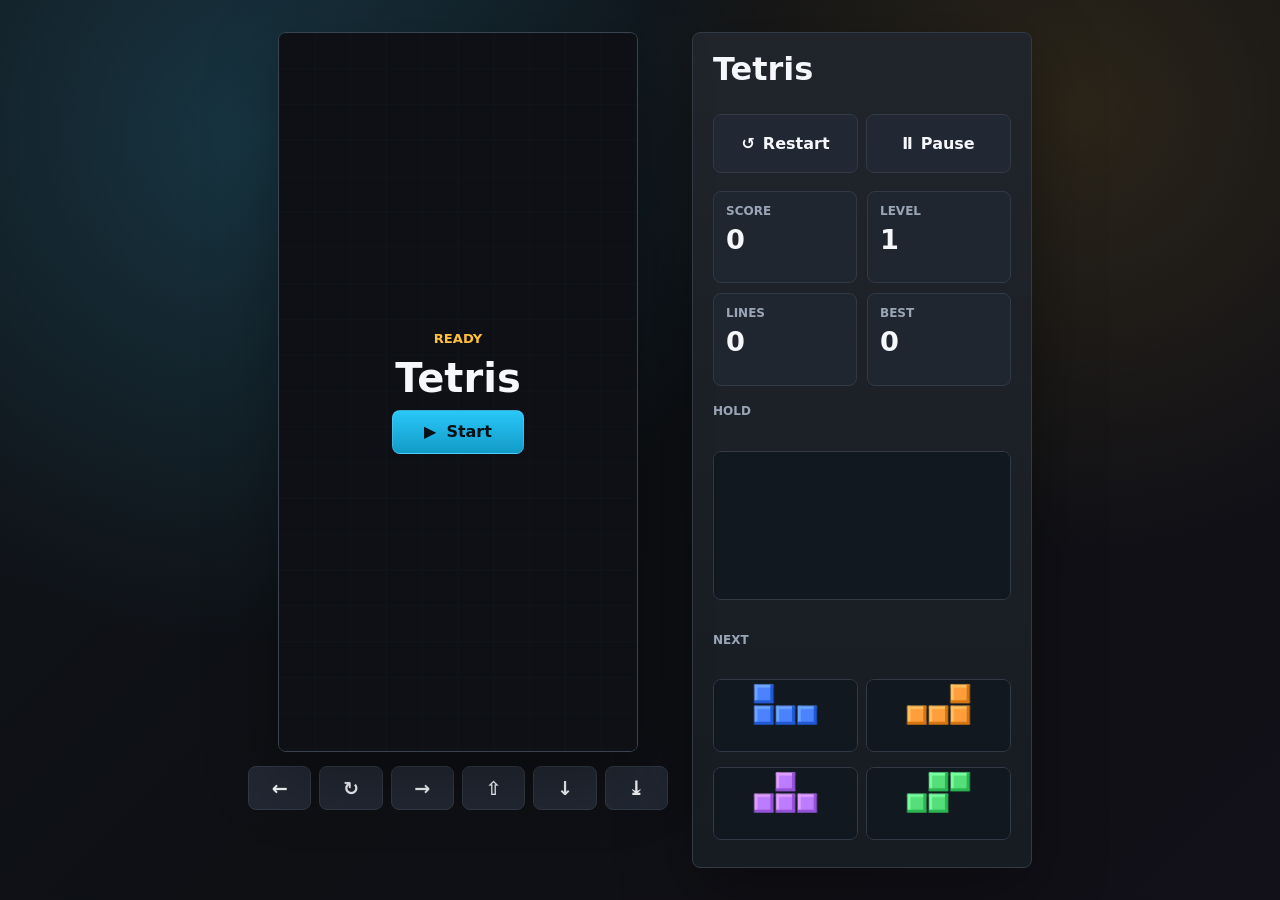
<file: index.html>
<!doctype html>
<html lang="en">
  <head>
    <meta charset="utf-8">
    <meta name="viewport" content="width=device-width, initial-scale=1">
    <title>Tetris</title>
    <link rel="stylesheet" href="./assets/css/styles.css">
  </head>
  <body>
    <main class="app-shell">
      <section class="game-column" aria-label="Tetris board">
        <div class="board-shell">
          <canvas id="board" aria-label="Tetris play field"></canvas>
          <div class="board-overlay" id="overlay">
            <p class="overlay-kicker" id="overlayKicker">Ready</p>
            <h2 id="overlayTitle">Tetris</h2>
            <button class="primary-action" id="overlayAction" type="button">
              <span aria-hidden="true">▶</span>
              <span>Start</span>
            </button>
          </div>
        </div>

        <div class="touch-controls" aria-label="Touch controls">
          <button type="button" data-action="left" title="Move left" aria-label="Move left">←</button>
          <button type="button" data-action="rotate" title="Rotate" aria-label="Rotate">↻</button>
          <button type="button" data-action="right" title="Move right" aria-label="Move right">→</button>
          <button type="button" data-action="hold" title="Hold / swap with Shift" aria-label="Hold or swap piece with Shift">⇧</button>
          <button type="button" data-action="down" title="Soft drop" aria-label="Soft drop">↓</button>
          <button type="button" data-action="drop" title="Hard drop" aria-label="Hard drop">⤓</button>
        </div>
      </section>

      <aside class="side-panel" aria-label="Game status">
        <header class="title-row">
          <h1>Tetris</h1>
          <div class="button-row">
            <button type="button" id="startButton" title="Start or restart">
              <span aria-hidden="true">↺</span>
              <span>Restart</span>
            </button>
            <button type="button" id="pauseButton" title="Pause or resume">
              <span aria-hidden="true">Ⅱ</span>
              <span>Pause</span>
            </button>
          </div>
        </header>

        <div class="score-grid">
          <div>
            <span>Score</span>
            <strong id="score">0</strong>
          </div>
          <div>
            <span>Level</span>
            <strong id="level">1</strong>
          </div>
          <div>
            <span>Lines</span>
            <strong id="lines">0</strong>
          </div>
          <div>
            <span>Best</span>
            <strong id="best">0</strong>
          </div>
        </div>

        <section class="preview-zone" aria-label="Held piece">
          <h2>Hold</h2>
          <canvas id="hold" aria-label="Held piece"></canvas>
        </section>

        <section class="preview-zone" aria-label="Upcoming pieces">
          <h2>Next</h2>
          <div class="next-stack">
            <canvas class="next-piece" data-next="0" aria-label="Next piece 1"></canvas>
            <canvas class="next-piece" data-next="1" aria-label="Next piece 2"></canvas>
            <canvas class="next-piece" data-next="2" aria-label="Next piece 3"></canvas>
            <canvas class="next-piece" data-next="3" aria-label="Next piece 4"></canvas>
          </div>
        </section>
      </aside>
    </main>

    <script src="./assets/js/game.js"></script>
  </body>
</html>
</file>
<file: assets/css/styles.css>
:root {
  color-scheme: dark;
  --page: #0e1014;
  --panel: #171b22;
  --panel-2: #202630;
  --line: #323a46;
  --text: #f5f7fb;
  --muted: #9aa6b7;
  --accent: #38d3ff;
  --accent-2: #ffbf3c;
  --danger: #ff5d73;
  --shadow: 0 24px 70px rgba(0, 0, 0, 0.34);
}

* {
  box-sizing: border-box;
}

html,
body {
  min-height: 100%;
}

body {
  margin: 0;
  background:
    radial-gradient(circle at 20% 15%, rgba(56, 211, 255, 0.18), transparent 32rem),
    radial-gradient(circle at 84% 12%, rgba(255, 191, 60, 0.12), transparent 28rem),
    linear-gradient(135deg, #11141a 0%, var(--page) 52%, #121018 100%);
  color: var(--text);
  font-family: Inter, ui-sans-serif, system-ui, -apple-system, BlinkMacSystemFont, "Segoe UI", sans-serif;
}

button {
  border: 1px solid var(--line);
  border-radius: 8px;
  background: #222833;
  color: var(--text);
  cursor: pointer;
  font: inherit;
  font-weight: 700;
  min-height: 44px;
  transition: background 160ms ease, border-color 160ms ease, transform 120ms ease;
}

button:hover {
  background: #2b3340;
  border-color: #536073;
}

button:active {
  transform: translateY(1px);
}

button:focus-visible {
  outline: 3px solid rgba(56, 211, 255, 0.5);
  outline-offset: 2px;
}

.app-shell {
  align-items: start;
  display: grid;
  gap: 24px;
  grid-template-columns: minmax(300px, 420px) minmax(280px, 340px);
  justify-content: center;
  min-height: 100vh;
  padding: 32px 20px;
}

.game-column {
  display: grid;
  gap: 14px;
  justify-items: center;
}

.board-shell {
  aspect-ratio: 1 / 2;
  background:
    linear-gradient(180deg, rgba(255, 255, 255, 0.055), rgba(255, 255, 255, 0)),
    #10141a;
  border: 1px solid #394351;
  border-radius: 8px;
  box-shadow: var(--shadow), inset 0 0 0 1px rgba(255, 255, 255, 0.035);
  overflow: hidden;
  position: relative;
  width: min(100%, 420px, calc((100vh - 180px) / 2));
}

#board {
  display: block;
  height: 100%;
  width: 100%;
}

.board-overlay {
  align-content: center;
  background: rgba(14, 16, 20, 0.78);
  display: grid;
  gap: 12px;
  inset: 0;
  justify-items: center;
  padding: 24px;
  position: absolute;
  text-align: center;
}

.board-overlay[hidden] {
  display: none;
}

.overlay-kicker {
  color: var(--accent-2);
  font-size: 0.82rem;
  font-weight: 800;
  margin: 0;
  text-transform: uppercase;
}

.board-overlay h2 {
  font-size: 2.5rem;
  line-height: 1;
  margin: 0;
}

.primary-action {
  align-items: center;
  background: linear-gradient(180deg, #29c7f8, #129bc7);
  border-color: rgba(255, 255, 255, 0.16);
  color: #061017;
  display: inline-flex;
  gap: 10px;
  justify-content: center;
  min-width: 132px;
  padding: 0 18px;
}

.primary-action:hover {
  background: linear-gradient(180deg, #57dcff, #1fb3df);
  border-color: rgba(255, 255, 255, 0.24);
}

.touch-controls {
  display: grid;
  gap: 8px;
  grid-template-columns: repeat(6, minmax(44px, 1fr));
  max-width: 420px;
  width: 100%;
}

.touch-controls button {
  align-items: center;
  display: grid;
  font-size: 1.2rem;
  justify-items: center;
  padding: 0;
}

.side-panel {
  align-self: stretch;
  background: linear-gradient(180deg, rgba(255, 255, 255, 0.045), rgba(255, 255, 255, 0)), var(--panel);
  border: 1px solid var(--line);
  border-radius: 8px;
  box-shadow: var(--shadow);
  display: grid;
  gap: 18px;
  padding: 20px;
}

.title-row {
  display: grid;
  gap: 14px;
}

h1 {
  font-size: 2rem;
  line-height: 1;
  margin: 0;
}

.button-row {
  display: grid;
  gap: 8px;
  grid-template-columns: 1fr 1fr;
}

.button-row button {
  align-items: center;
  display: inline-flex;
  gap: 8px;
  justify-content: center;
  min-width: 0;
  padding: 0 12px;
}

.score-grid {
  display: grid;
  gap: 10px;
  grid-template-columns: 1fr 1fr;
}

.score-grid div {
  background: var(--panel-2);
  border: 1px solid var(--line);
  border-radius: 8px;
  min-height: 78px;
  padding: 12px;
}

.score-grid span,
.preview-zone h2 {
  color: var(--muted);
  display: block;
  font-size: 0.75rem;
  font-weight: 800;
  margin: 0 0 8px;
  text-transform: uppercase;
}

.score-grid strong {
  display: block;
  font-size: 1.7rem;
  line-height: 1;
  overflow-wrap: anywhere;
}

.preview-zone {
  display: grid;
  gap: 10px;
}

#hold,
.next-piece {
  background: #111820;
  border: 1px solid var(--line);
  border-radius: 8px;
  display: block;
  width: 100%;
}

#hold {
  aspect-ratio: 2 / 1;
}

.next-stack {
  display: grid;
  gap: 8px;
  grid-template-columns: 1fr 1fr;
}

.next-piece {
  aspect-ratio: 2 / 1;
}

@media (max-width: 820px) {
  body {
    min-height: 100%;
  }

  .app-shell {
    grid-template-columns: minmax(280px, 420px);
    padding: 16px;
  }

  .board-shell {
    width: min(100%, 420px);
  }

  .side-panel {
    width: 100%;
  }
}

@media (max-width: 480px) {
  .app-shell {
    gap: 14px;
    padding: 10px;
  }

  .touch-controls {
    grid-template-columns: repeat(3, minmax(56px, 1fr));
  }

  .side-panel {
    gap: 14px;
    padding: 14px;
  }

  .button-row {
    grid-template-columns: 1fr;
  }

  .score-grid strong {
    font-size: 1.45rem;
  }
}
</file>
